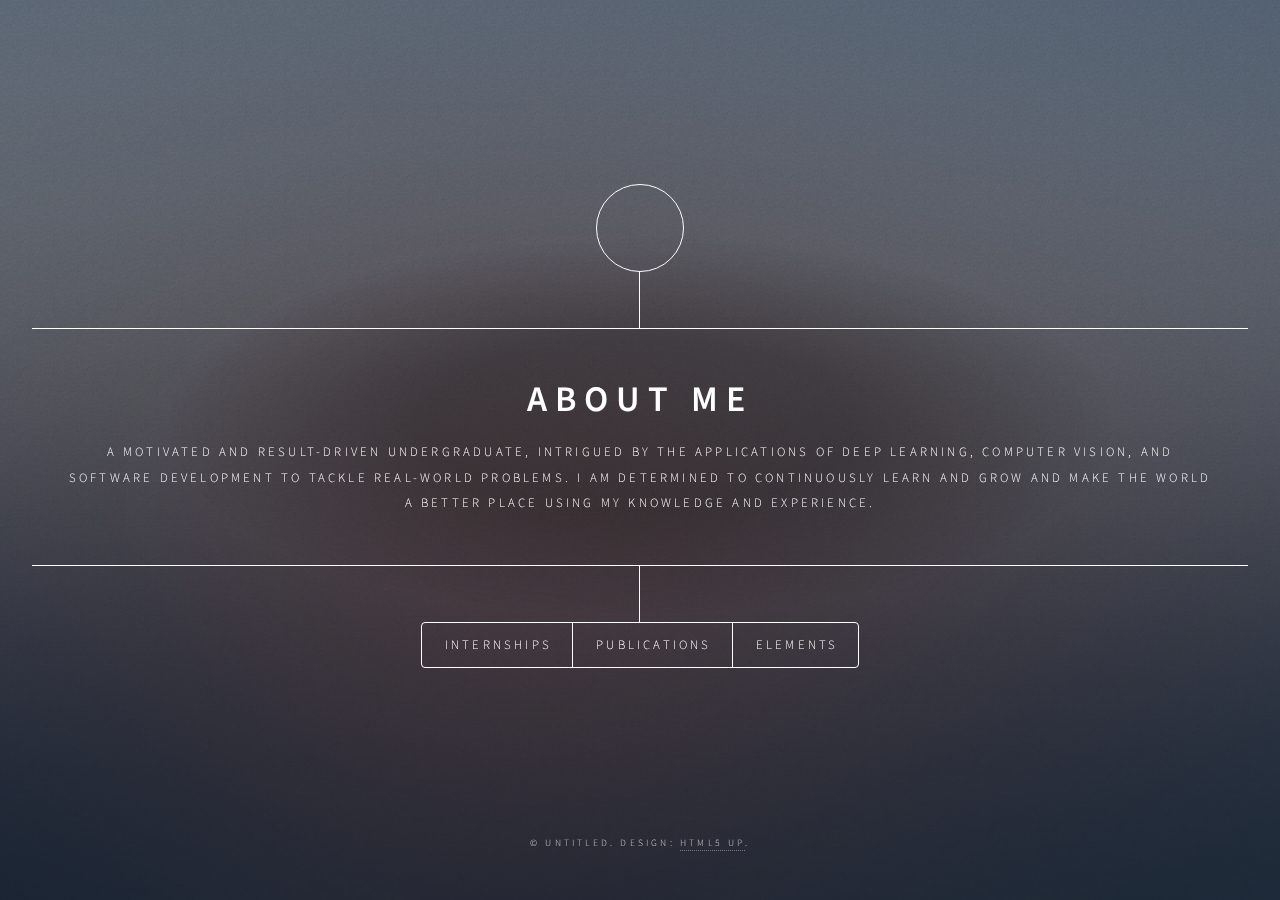
<file: dimension/index.html>
<!DOCTYPE HTML>
<html>
	<head>
		<title>Manit Baser</title>
		<meta charset="utf-8" />
		<meta name="viewport" content="width=device-width, initial-scale=1, user-scalable=no" />
		<link rel="stylesheet" href="assets/css/main.css" />
		<noscript><link rel="stylesheet" href="assets/css/noscript.css" /></noscript>
	</head>
	<body class="is-preload">

		<!-- Wrapper -->
			<div id="wrapper">

				<!-- Header -->
					<header id="header">
						<div class="logo">
							<span class="icon fa-user-astronaut"></span>
						</div>
						<div class="content">
							<div class="inner">
								<h1>About Me</h1>
								<p>A motivated and result-driven undergraduate, intrigued by the applications of deep learning, computer vision, and software development to tackle real-world problems.
									I am determined to continuously learn and grow and make the world a better place using my knowledge and experience.</p>
							</div>
						</div>
						<nav>
							<ul>
								<li><a href="#internships">Internships</a></li>
								<li><a href="#publications">Publications</a></li>
								<!-- <li><a href="#about">About</a></li>
								<li><a href="#contact">Contact</a></li> -->
								<li><a href="#elements">Elements</a></li>
							</ul>
						</nav>
					</header>

				<!-- Main -->
					<div id="main">

							<article id="internships">
								<center><i class="icon fa-4x fa-code-branch"></i>
									<h1 class="major">Internships</h1>
								</center>
								<center><span class="image main"><img src="images/draup.jpg" alt="" /></span>
									<h3 style="color: #02fce7">Software Development Intern<br><a style="color: #00ffb3" href="https://draup.com">Draup</a></h3>
									<h4>Bangalore, July 2020 - Current</h4>
								
									Developed various features for the Talent platform in QA using<br>Django, REST APIs, PostgreSQL and Git.<br>
									Modified the existing APIs in QA platform and reduced the DB hit<br>frequency to optimise data retrieval.<br>
									Optimised the imports and eliminated the circular<br>dependencies in the pipeline.
								</center>
								<hr />
								<center><span class="image main"><img src="images/ceeri.jpg" alt="" /></span>
									<h3 style="color: #02fce7">Deep Learning Research Intern<br><a style="color: #00ffb3" href="https://www.ceeri.res.in">Central Electronics Engineering Research Institute</a></h3>
									<h4>Pilani, January 2020 - May 2020</h4>
									Project based on Automatic Threat Detection in Baggage Security Imagery using Deep Learning Models.<br>
									Paper accepted in IEEE ICIIS 2020.<br>
									Faster RCNN, YOLOv3, SSD and RetinaNet models on single and multi-channelled datasets.<br>
									The best result was obtained on Faster-RCNN (ResNet50) with mAP 0.966 for GDXray and 0.845 for SIXray.
								</center>
							<hr />
								<center><span class="image main"><img src="images/sun mobility.png" alt="" /></span>
									<h3 style="color: #02fce7">Software Development Intern<br><a style="color: #00ffb3" href="https://www.sunmobility.co.in">Sun Mobility</a></h3>
										<h4>Bangalore, May 2019 - July 2019</h4>
									Backend development of Flask-based SmartLine applications<br>and hosting them on Apache server.<br>
									Development of a QR based login system for SmartLine applications<br>for faster access.<br>
									Development of an algorithm on anomaly detection in the live data<br>transmitted by the smart batteries.<br>
								</center>
							</article>


							<article id="publications">
								<center><i class="icon fa-4x fa-journal-whills"></i>
									<h1 class="major">Publications</h1>
								</center>
								<center><span class="image main"><img src="images/draup.jpg" alt="" /></span>
									<h3>Software Development Intern<br>Draup</h3>
									<h4>Bangalore, July 2020 - Current</h4>
								
									Developed various features for the Talent platform in QA using<br>Django, REST APIs, PostgreSQL and Git.<br>
									Modified the existing APIs in QA platform and reduced the DB hit<br>frequency to optimise data retrieval.<br>
									Optimised the imports and eliminated the circular<br>dependencies in the pipeline.
								</center>
								<hr />
								<center><span class="image main"><img src="images/ceeri.jpg" alt="" /></span>
									<h3>Deep Learning Research Intern<br>Central Electronics Engineering Research Institute</h3>
									<h4>Pilani, January 2020 - May 2020</h4>
									Project based on Automatic Threat Detection in Baggage Security Imagery using Deep Learning Models.<br>
									Paper accepted in IEEE ICIIS 2020.<br>
									Faster RCNN, YOLOv3, SSD and RetinaNet models on single and multi-channelled datasets.<br>
									The best result was obtained on Faster-RCNN (ResNet50) with mAP 0.966 for GDXray and 0.845 for SIXray.
								</center>
							<hr />
								<center><span class="image main"><img src="images/sun mobility.png" alt="" /></span>
										<h3>Software Development Intern<br>Sun Mobility</h3>
										<h4>Bangalore, May 2019 - July 2019</h4>
									Backend development of Flask-based SmartLine applications<br>and hosting them on Apache server.<br>
									Development of a QR based login system for SmartLine applications<br>for faster access.<br>
									Development of an algorithm on anomaly detection in the live data<br>transmitted by the smart batteries.<br>
								</center>
							</article>


						<!-- Elements -->
							<article id="elements">
								<h2 class="major">Elements</h2>

								<section>
									<h3 class="major">Text</h3>
									<p>This is <b>bold</b> and this is <strong>strong</strong>. This is <i>italic</i> and this is <em>emphasized</em>.
									This is <sup>superscript</sup> text and this is <sub>subscript</sub> text.
									This is <u>underlined</u> and this is code: <code>for (;;) { ... }</code>. Finally, <a href="#">this is a link</a>.</p>
									<hr />
									<h2>Heading Level 2</h2>
									<h3>Heading Level 3</h3>
									<h4>Heading Level 4</h4>
									<h5>Heading Level 5</h5>
									<h6>Heading Level 6</h6>
									<hr />
									<h4>Blockquote</h4>
									<blockquote>Fringilla nisl. Donec accumsan interdum nisi, quis tincidunt felis sagittis eget tempus euismod. Vestibulum ante ipsum primis in faucibus vestibulum. Blandit adipiscing eu felis iaculis volutpat ac adipiscing accumsan faucibus. Vestibulum ante ipsum primis in faucibus lorem ipsum dolor sit amet nullam adipiscing eu felis.</blockquote>
									<h4>Preformatted</h4>
									<pre><code>i = 0;

while (!deck.isInOrder()) {
    print 'Iteration ' + i;
    deck.shuffle();
    i++;
}

print 'It took ' + i + ' iterations to sort the deck.';</code></pre>
								</section>

								<section>
									<h3 class="major">Lists</h3>

									<h4>Unordered</h4>
									<ul>
										<li>Dolor pulvinar etiam.</li>
										<li>Sagittis adipiscing.</li>
										<li>Felis enim feugiat.</li>
									</ul>

									<h4>Alternate</h4>
									<ul class="alt">
										<li>Dolor pulvinar etiam.</li>
										<li>Sagittis adipiscing.</li>
										<li>Felis enim feugiat.</li>
									</ul>

									<h4>Ordered</h4>
									<ol>
										<li>Dolor pulvinar etiam.</li>
										<li>Etiam vel felis viverra.</li>
										<li>Felis enim feugiat.</li>
										<li>Dolor pulvinar etiam.</li>
										<li>Etiam vel felis lorem.</li>
										<li>Felis enim et feugiat.</li>
									</ol>
									<h4>Icons</h4>
									<ul class="icons">
										<li><a href="#" class="icon brands fa-twitter"><span class="label">Twitter</span></a></li>
										<li><a href="#" class="icon brands fa-facebook-f"><span class="label">Facebook</span></a></li>
										<li><a href="#" class="icon brands fa-instagram"><span class="label">Instagram</span></a></li>
										<li><a href="#" class="icon brands fa-github"><span class="label">Github</span></a></li>
									</ul>

									<h4>Actions</h4>
									<ul class="actions">
										<li><a href="#" class="button primary">Default</a></li>
										<li><a href="#" class="button">Default</a></li>
									</ul>
									<ul class="actions stacked">
										<li><a href="#" class="button primary">Default</a></li>
										<li><a href="#" class="button">Default</a></li>
									</ul>
								</section>

								<section>
									<h3 class="major">Table</h3>
									<h4>Default</h4>
									<div class="table-wrapper">
										<table>
											<thead>
												<tr>
													<th>Name</th>
													<th>Description</th>
													<th>Price</th>
												</tr>
											</thead>
											<tbody>
												<tr>
													<td>Item One</td>
													<td>Ante turpis integer aliquet porttitor.</td>
													<td>29.99</td>
												</tr>
												<tr>
													<td>Item Two</td>
													<td>Vis ac commodo adipiscing arcu aliquet.</td>
													<td>19.99</td>
												</tr>
												<tr>
													<td>Item Three</td>
													<td> Morbi faucibus arcu accumsan lorem.</td>
													<td>29.99</td>
												</tr>
												<tr>
													<td>Item Four</td>
													<td>Vitae integer tempus condimentum.</td>
													<td>19.99</td>
												</tr>
												<tr>
													<td>Item Five</td>
													<td>Ante turpis integer aliquet porttitor.</td>
													<td>29.99</td>
												</tr>
											</tbody>
											<tfoot>
												<tr>
													<td colspan="2"></td>
													<td>100.00</td>
												</tr>
											</tfoot>
										</table>
									</div>

									<h4>Alternate</h4>
									<div class="table-wrapper">
										<table class="alt">
											<thead>
												<tr>
													<th>Name</th>
													<th>Description</th>
													<th>Price</th>
												</tr>
											</thead>
											<tbody>
												<tr>
													<td>Item One</td>
													<td>Ante turpis integer aliquet porttitor.</td>
													<td>29.99</td>
												</tr>
												<tr>
													<td>Item Two</td>
													<td>Vis ac commodo adipiscing arcu aliquet.</td>
													<td>19.99</td>
												</tr>
												<tr>
													<td>Item Three</td>
													<td> Morbi faucibus arcu accumsan lorem.</td>
													<td>29.99</td>
												</tr>
												<tr>
													<td>Item Four</td>
													<td>Vitae integer tempus condimentum.</td>
													<td>19.99</td>
												</tr>
												<tr>
													<td>Item Five</td>
													<td>Ante turpis integer aliquet porttitor.</td>
													<td>29.99</td>
												</tr>
											</tbody>
											<tfoot>
												<tr>
													<td colspan="2"></td>
													<td>100.00</td>
												</tr>
											</tfoot>
										</table>
									</div>
								</section>

								<section>
									<h3 class="major">Buttons</h3>
									<ul class="actions">
										<li><a href="#" class="button primary">Primary</a></li>
										<li><a href="#" class="button">Default</a></li>
									</ul>
									<ul class="actions">
										<li><a href="#" class="button">Default</a></li>
										<li><a href="#" class="button small">Small</a></li>
									</ul>
									<ul class="actions">
										<li><a href="#" class="button primary icon solid fa-download">Icon</a></li>
										<li><a href="#" class="button icon solid fa-download">Icon</a></li>
									</ul>
									<ul class="actions">
										<li><span class="button primary disabled">Disabled</span></li>
										<li><span class="button disabled">Disabled</span></li>
									</ul>
								</section>

								<section>
									<h3 class="major">Form</h3>
									<form method="post" action="#">
										<div class="fields">
											<div class="field half">
												<label for="demo-name">Name</label>
												<input type="text" name="demo-name" id="demo-name" value="" placeholder="Jane Doe" />
											</div>
											<div class="field half">
												<label for="demo-email">Email</label>
												<input type="email" name="demo-email" id="demo-email" value="" placeholder="jane@untitled.tld" />
											</div>
											<div class="field">
												<label for="demo-category">Category</label>
												<select name="demo-category" id="demo-category">
													<option value="">-</option>
													<option value="1">Manufacturing</option>
													<option value="1">Shipping</option>
													<option value="1">Administration</option>
													<option value="1">Human Resources</option>
												</select>
											</div>
											<div class="field half">
												<input type="radio" id="demo-priority-low" name="demo-priority" checked>
												<label for="demo-priority-low">Low</label>
											</div>
											<div class="field half">
												<input type="radio" id="demo-priority-high" name="demo-priority">
												<label for="demo-priority-high">High</label>
											</div>
											<div class="field half">
												<input type="checkbox" id="demo-copy" name="demo-copy">
												<label for="demo-copy">Email me a copy</label>
											</div>
											<div class="field half">
												<input type="checkbox" id="demo-human" name="demo-human" checked>
												<label for="demo-human">Not a robot</label>
											</div>
											<div class="field">
												<label for="demo-message">Message</label>
												<textarea name="demo-message" id="demo-message" placeholder="Enter your message" rows="6"></textarea>
											</div>
										</div>
										<ul class="actions">
											<li><input type="submit" value="Send Message" class="primary" /></li>
											<li><input type="reset" value="Reset" /></li>
										</ul>
									</form>
								</section>

							</article>

					</div>

				<!-- Footer -->
					<footer id="footer">
						<p class="copyright">&copy; Untitled. Design: <a href="https://html5up.net">HTML5 UP</a>.</p>
					</footer>

			</div>

		<!-- BG -->
			<div id="bg"></div>

		<!-- Scripts -->
			<script src="assets/js/jquery.min.js"></script>
			<script src="assets/js/browser.min.js"></script>
			<script src="assets/js/breakpoints.min.js"></script>
			<script src="assets/js/util.js"></script>
			<script src="assets/js/main.js"></script>

	</body>
</html>
</file>
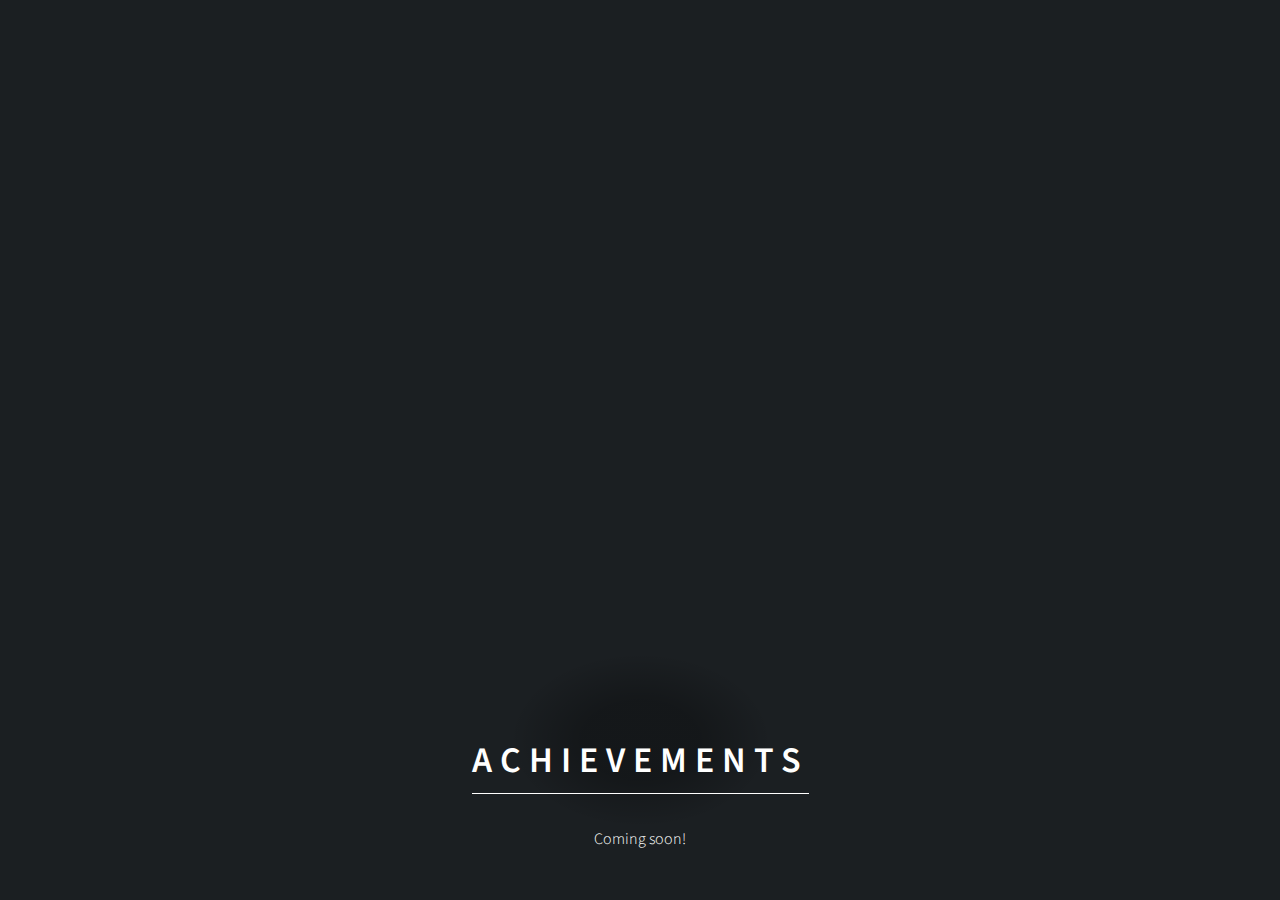
<file: dimension/achievements.html>
<!DOCTYPE HTML>
<html>
	<head>
		<title>Manit Baser</title>
		<meta charset="utf-8" />
		<meta name="viewport" content="width=device-width, initial-scale=1, user-scalable=no" />
		<link rel="stylesheet" href="assets/css/main.css" />
		<noscript><link rel="stylesheet" href="assets/css/noscript.css" /></noscript>
	</head>
	<body class="is-preload">

		<!-- Wrapper -->
			<div id="wrapper">

				<!-- Header -->
					<header id="header">
							<div class="inner">
								<article id="Achievements">
									<center><i class="icon fa-4x fa-trophy"></i>
										<h1 class="major">Achievements</h1>
										Coming soon!
									</center>

								</article>
								
							</div>
						
					</header>
				</div>
				
					


		<!-- Scripts -->
			<script src="assets/js/jquery.min.js"></script>
			<script src="assets/js/browser.min.js"></script>
			<script src="assets/js/breakpoints.min.js"></script>
			<script src="assets/js/util.js"></script>
			<script src="assets/js/main.js"></script>

	</body>
</html>
</file>
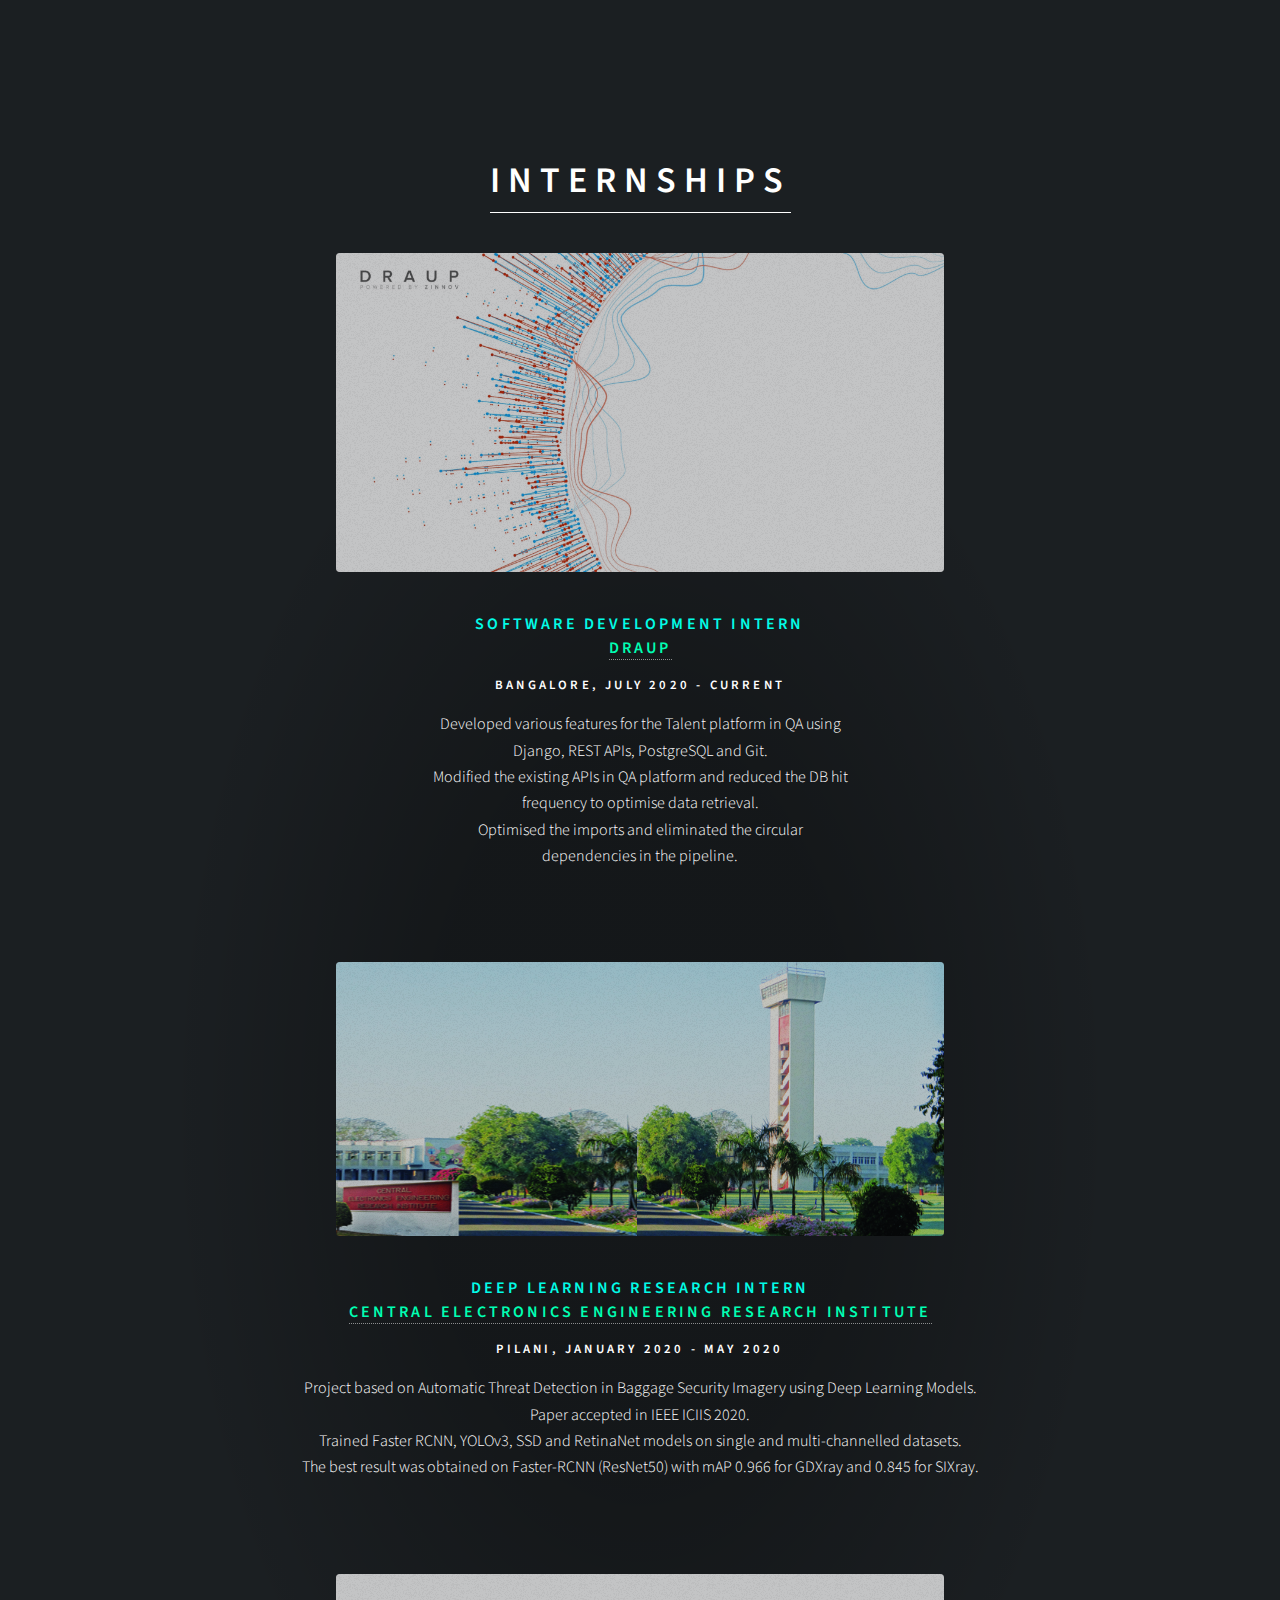
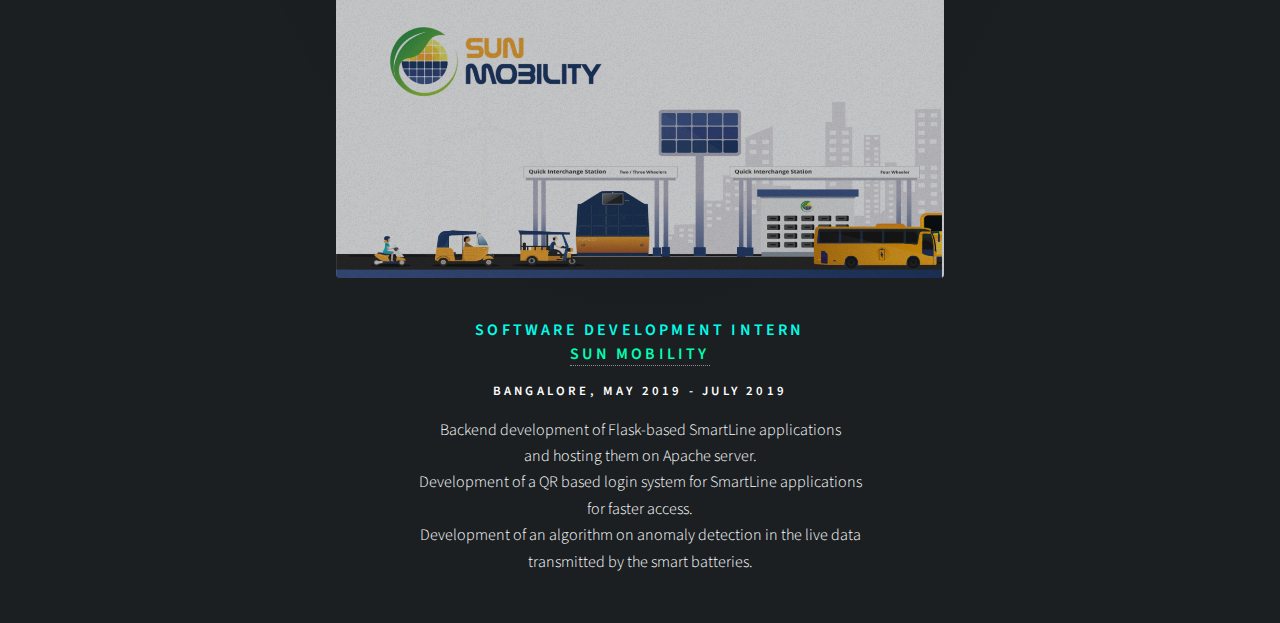
<file: dimension/internships.html>
<!DOCTYPE HTML>
<html>
	<head>
		<title>Manit Baser</title>
		<meta charset="utf-8" />
		<meta name="viewport" content="width=device-width, initial-scale=1, user-scalable=no" />
		<link rel="stylesheet" href="assets/css/main.css" />
		<noscript><link rel="stylesheet" href="assets/css/noscript.css" /></noscript>
	</head>
	<body class="is-preload">

		<!-- Wrapper -->
			<div id="wrapper">

				<!-- Header -->
					<header id="header">
							<div class="inner">
								<article id="internships">
									<center><i class="icon fa-4x fa-laptop-code"></i>
										<h1 class="major">Internships</h1>
									</center>
									<center><span class="image main"><img src="images/draup.jpg" alt="" /></span>
										<h3 style="color: #02fce7">Software Development Intern<br><a style="color: #00ffb3" href="https://draup.com">Draup</a></h3>
										<h4>Bangalore, July 2020 - Current</h4>
									
										Developed various features for the Talent platform in QA using<br>Django, REST APIs, PostgreSQL and Git.<br>
										Modified the existing APIs in QA platform and reduced the DB hit<br>frequency to optimise data retrieval.<br>
										Optimised the imports and eliminated the circular<br>dependencies in the pipeline.
									</center>
									<br><br>
									<center><span class="image main"><img src="images/ceeri.jpg" alt="" /></span>
										<h3 style="color: #02fce7">Deep Learning Research Intern<br><a style="color: #00ffb3" href="https://www.ceeri.res.in">Central Electronics Engineering Research Institute</a></h3>
										<h4>Pilani, January 2020 - May 2020</h4>
										Project based on Automatic Threat Detection in Baggage Security Imagery using Deep Learning Models.<br>
										Paper accepted in IEEE ICIIS 2020.<br>
										Trained Faster RCNN, YOLOv3, SSD and RetinaNet models on single and multi-channelled datasets.<br>
										The best result was obtained on Faster-RCNN (ResNet50) with mAP 0.966 for GDXray and 0.845 for SIXray.
									</center>
									<br><br>

									<center><span class="image main"><img src="images/sun mobility.png" alt="" /></span>
										<h3 style="color: #02fce7">Software Development Intern<br><a style="color: #00ffb3" href="https://www.sunmobility.co.in">Sun Mobility</a></h3>
											<h4>Bangalore, May 2019 - July 2019</h4>
										Backend development of Flask-based SmartLine applications<br>and hosting them on Apache server.<br>
										Development of a QR based login system for SmartLine applications<br>for faster access.<br>
										Development of an algorithm on anomaly detection in the live data<br>transmitted by the smart batteries.<br>
									</center>
								</article>
								
							</div>
						
					</header>
				</div>
				
					


		<!-- Scripts -->
			<script src="assets/js/jquery.min.js"></script>
			<script src="assets/js/browser.min.js"></script>
			<script src="assets/js/breakpoints.min.js"></script>
			<script src="assets/js/util.js"></script>
			<script src="assets/js/main.js"></script>

	</body>
</html>
</file>
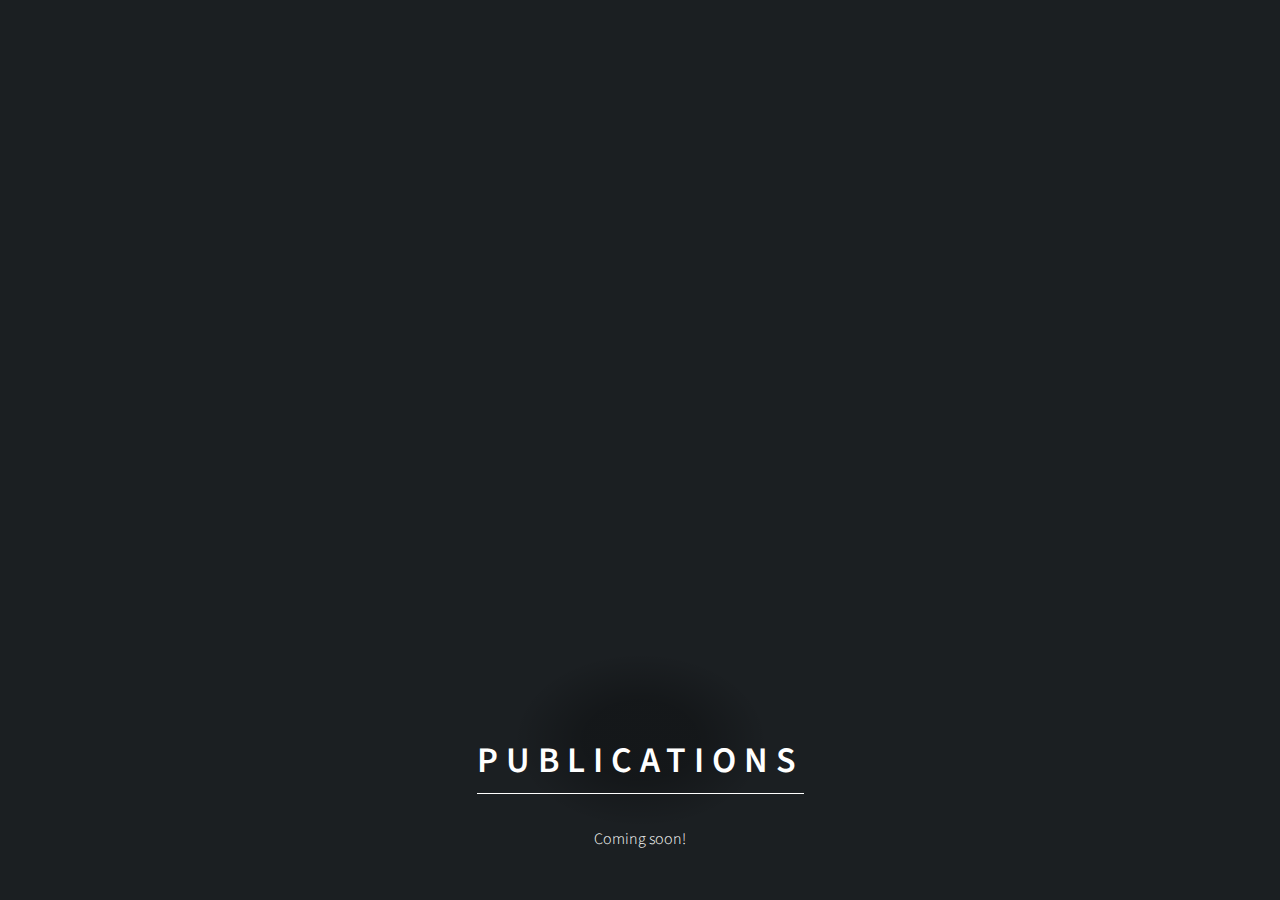
<file: dimension/research.html>
<!DOCTYPE HTML>
<html>
	<head>
		<title>Manit Baser</title>
		<meta charset="utf-8" />
		<meta name="viewport" content="width=device-width, initial-scale=1, user-scalable=no" />
		<link rel="stylesheet" href="assets/css/main.css" />
		<noscript><link rel="stylesheet" href="assets/css/noscript.css" /></noscript>
	</head>
	<body class="is-preload">

		<!-- Wrapper -->
			<div id="wrapper">

				<!-- Header -->
					<header id="header">
							<div class="inner">
								<article id="internships">
									<center><i class="icon fa-4x fa-atom"></i>
										<h1 class="major">Publications</h1>
										Coming soon!
									</center>

								</article>
								
							</div>
						
					</header>
				</div>
				
					


		<!-- Scripts -->
			<script src="assets/js/jquery.min.js"></script>
			<script src="assets/js/browser.min.js"></script>
			<script src="assets/js/breakpoints.min.js"></script>
			<script src="assets/js/util.js"></script>
			<script src="assets/js/main.js"></script>

	</body>
</html>
</file>
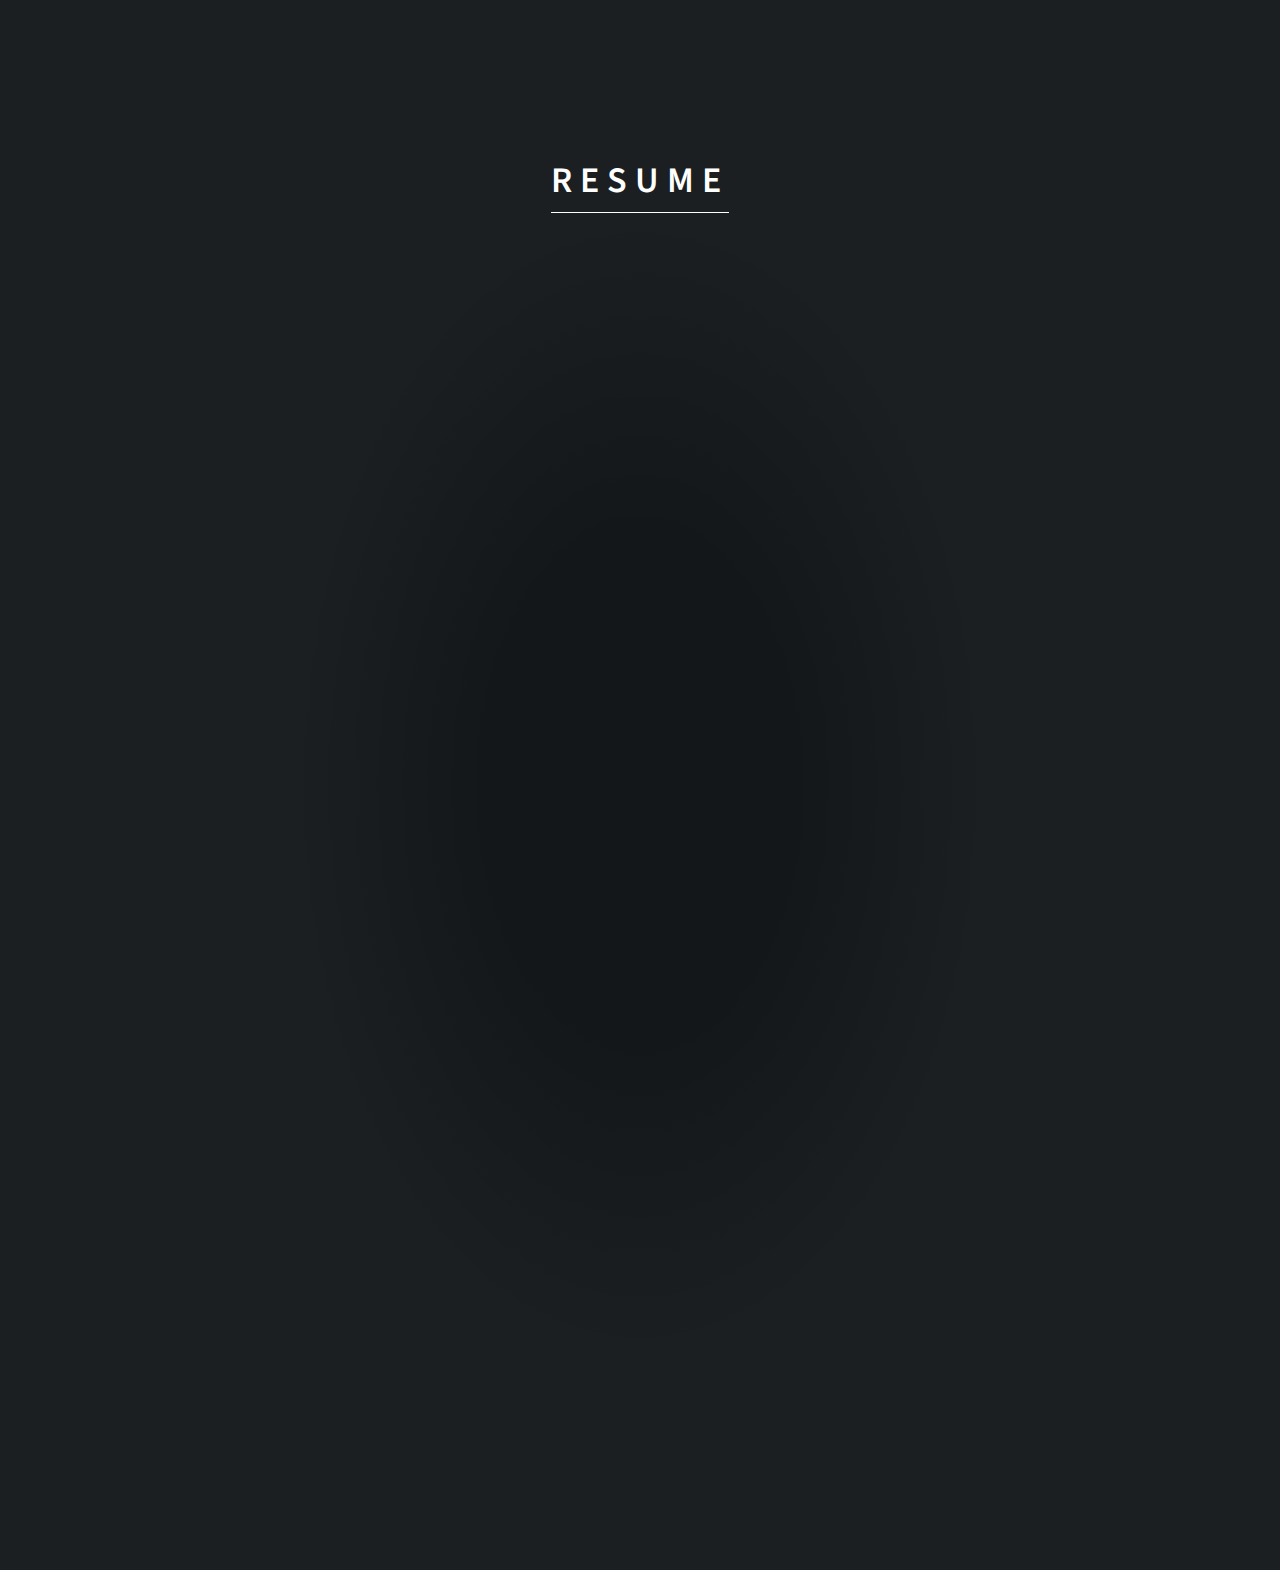
<file: dimension/resume.html>
<!DOCTYPE HTML>
<html>
	<head>
		<title>Manit Baser</title>
		<meta charset="utf-8" />
		<meta name="viewport" content="width=device-width, initial-scale=1, user-scalable=no" />
		<link rel="stylesheet" href="assets/css/main.css" />
		<noscript><link rel="stylesheet" href="assets/css/noscript.css" /></noscript>
	</head>
	<body class="is-preload">

		<!-- Wrapper -->
			<div id="wrapper">

				<!-- Header -->
					<header id="header">
							<div class="inner">
								<article id="resume_manit_baser">
									<center><i class="icon fa-4x fa-user-astronaut"></i>
										<h1 class="major">Resume</h1>
										<iframe src="resume_manit_baser.pdf" height="1268" width="898"></iframe></span>
									</center>
								</article>
								
							</div>
						
					</header>
				</div>
		<!-- Scripts -->
			<script src="assets/js/jquery.min.js"></script>
			<script src="assets/js/browser.min.js"></script>
			<script src="assets/js/breakpoints.min.js"></script>
			<script src="assets/js/util.js"></script>
			<script src="assets/js/main.js"></script>

	</body>
</html>
</file>
<file: dimension/assets/css/noscript.css>
/*
	Dimension by HTML5 UP
	html5up.net | @ajlkn
	Free for personal and commercial use under the CCA 3.0 license (html5up.net/license)
*/

/* BG */

	body.is-preload #bg:before {
		background-color: transparent;
	}

/* Header */

	body.is-preload #header {
		-moz-filter: none;
		-webkit-filter: none;
		-ms-filter: none;
		filter: none;
	}

		body.is-preload #header > * {
			opacity: 1;
		}

		body.is-preload #header .content .inner {
			max-height: none;
			padding: 3rem 2rem;
			opacity: 1;
		}

/* Main */

	#main article {
		opacity: 1;
		margin: 4rem 0 0 0;
	}
</file>
<file: dimension/assets/css/main.css>
@import url(fontawesome-all.min.css);
@import url("https://fonts.googleapis.com/css?family=Source+Sans+Pro:300italic,600italic,300,600");

/*
	Dimension by HTML5 UP
	html5up.net | @ajlkn
	Free for personal and commercial use under the CCA 3.0 license (html5up.net/license)
*/

html, body, div, span, applet, object,
iframe, h1, h2, h3, h4, h5, h6, p, blockquote,
pre, a, abbr, acronym, address, big, cite,
code, del, dfn, em, img, ins, kbd, q, s, samp,
small, strike, strong, sub, sup, tt, var, b,
u, i, center, dl, dt, dd, ol, ul, li, fieldset,
form, label, legend, table, caption, tbody,
tfoot, thead, tr, th, td, article, aside,
canvas, details, embed, figure, figcaption,
footer, header, hgroup, menu, nav, output, ruby,
section, summary, time, mark, audio, video {
	margin: 0;
	padding: 0;
	border: 0;
	font-size: 100%;
	font: inherit;
	vertical-align: baseline;}

article, aside, details, figcaption, figure,
footer, header, hgroup, menu, nav, section {
	display: block;}

body {
	line-height: 1;
}

ol, ul {
	list-style: none;
}

blockquote, q {
	quotes: none;
}

	blockquote:before, blockquote:after, q:before, q:after {
		content: '';
		content: none;
	}

table {
	border-collapse: collapse;
	border-spacing: 0;
}

body {
	-webkit-text-size-adjust: none;
}

mark {
	background-color: transparent;
	color: inherit;
}

input::-moz-focus-inner {
	border: 0;
	padding: 0;
}

input, select, textarea {
	-moz-appearance: none;
	-webkit-appearance: none;
	-ms-appearance: none;
	appearance: none;
}

/* Basic */

	@-ms-viewport {
		width: device-width;
	}

	@media screen and (max-width: 480px) {

		html, body {
			min-width: 320px;
		}

	}

	html {
		box-sizing: border-box;
	}

	*, *:before, *:after {
		box-sizing: inherit;
	}

	body {
		background: #1b1f22;
	}

		body.is-preload *, body.is-preload *:before, body.is-preload *:after {
			-moz-animation: none !important;
			-webkit-animation: none !important;
			-ms-animation: none !important;
			animation: none !important;
			-moz-transition: none !important;
			-webkit-transition: none !important;
			-ms-transition: none !important;
			transition: none !important;
		}

/* Type */

	html {
		font-size: 16pt;
	}

		@media screen and (max-width: 1680px) {

			html {
				font-size: 12pt;
			}

		}

		@media screen and (max-width: 736px) {

			html {
				font-size: 11pt;
			}

		}

		@media screen and (max-width: 360px) {

			html {
				font-size: 10pt;
			}

		}

	body, input, select, textarea {
		color: #ffffff;
		font-family: "Source Sans Pro", sans-serif;
		font-weight: 300;
		font-size: 1rem;
		line-height: 1.65;
	}

	a {
		-moz-transition: color 0.2s ease-in-out, background-color 0.2s ease-in-out, border-bottom-color 0.2s ease-in-out;
		-webkit-transition: color 0.2s ease-in-out, background-color 0.2s ease-in-out, border-bottom-color 0.2s ease-in-out;
		-ms-transition: color 0.2s ease-in-out, background-color 0.2s ease-in-out, border-bottom-color 0.2s ease-in-out;
		transition: color 0.2s ease-in-out, background-color 0.2s ease-in-out, border-bottom-color 0.2s ease-in-out;
		border-bottom: dotted 1px rgba(255, 255, 255, 0.5);
		text-decoration: none;
		color: inherit;
	}

		a:hover {
			border-bottom-color: transparent;
		}

	strong, b {
		color: #ffffff;
		font-weight: 600;
	}

	em, i {
		font-style: italic;
	}

	p {
		margin: 0 0 2rem 0;
	}

	h1, h2, h3, h4, h5, h6 {
		color: #ffffff;
		font-weight: 600;
		line-height: 1.5;
		margin: 0 0 1rem 0;
		text-transform: uppercase;
		letter-spacing: 0.2rem;
	}

		h1 a, h2 a, h3 a, h4 a, h5 a, h6 a {
			color: inherit;
			text-decoration: none;
		}

		h1.major, h2.major, h3.major, h4.major, h5.major, h6.major {
			border-bottom: solid 1px #ffffff;
			width: -moz-max-content;
			width: -webkit-max-content;
			width: -ms-max-content;
			width: max-content;
			padding-bottom: 0.5rem;
			margin: 0 0 2rem 0;
		}

	h1 {
		font-size: 2.25rem;
		line-height: 1.3;
		letter-spacing: 0.5rem;
	}

	h2 {
		font-size: 1.5rem;
		line-height: 1.4;
		letter-spacing: 0.5rem;
	}

	h3 {
		font-size: 1rem;
	}

	h4 {
		font-size: 0.8rem;
	}

	h5 {
		font-size: 0.7rem;
	}

	h6 {
		font-size: 0.6rem;
	}

	@media screen and (max-width: 736px) {

		h1 {
			font-size: 1.75rem;
			line-height: 1.4;
		}

		h2 {
			font-size: 1.25em;
			line-height: 1.5;
		}

	}

	sub {
		font-size: 0.8rem;
		position: relative;
		top: 0.5rem;
	}

	sup {
		font-size: 0.8rem;
		position: relative;
		top: -0.5rem;
	}

	blockquote {
		border-left: solid 4px #ffffff;
		font-style: italic;
		margin: 0 0 2rem 0;
		padding: 0.5rem 0 0.5rem 2rem;
	}

	code {
		background: rgba(255, 255, 255, 0.075);
		border-radius: 4px;
		font-family: "Courier New", monospace;
		font-size: 0.9rem;
		margin: 0 0.25rem;
		padding: 0.25rem 0.65rem;
	}

	pre {
		-webkit-overflow-scrolling: touch;
		font-family: "Courier New", monospace;
		font-size: 0.9rem;
		margin: 0 0 2rem 0;
	}

		pre code {
			display: block;
			line-height: 1.75;
			padding: 1rem 1.5rem;
			overflow-x: auto;
		}

	hr {
		border: 0;
		border-bottom: solid 1px #ffffff;
		margin: 2.75rem 0;
	}

	.align-left {
		text-align: left;
	}

	.align-center {
		text-align: center;
	}

	.align-right {
		text-align: right;
	}

/* Form */

	form {
		margin: 0 0 2rem 0;
	}

		form > :last-child {
			margin-bottom: 0;
		}

		form > .fields {
			display: -moz-flex;
			display: -webkit-flex;
			display: -ms-flex;
			display: flex;
			-moz-flex-wrap: wrap;
			-webkit-flex-wrap: wrap;
			-ms-flex-wrap: wrap;
			flex-wrap: wrap;
			width: calc(100% + 3rem);
			margin: -1.5rem 0 2rem -1.5rem;
		}

			form > .fields > .field {
				-moz-flex-grow: 0;
				-webkit-flex-grow: 0;
				-ms-flex-grow: 0;
				flex-grow: 0;
				-moz-flex-shrink: 0;
				-webkit-flex-shrink: 0;
				-ms-flex-shrink: 0;
				flex-shrink: 0;
				padding: 1.5rem 0 0 1.5rem;
				width: calc(100% - 1.5rem);
			}

				form > .fields > .field.half {
					width: calc(50% - 0.75rem);
				}

				form > .fields > .field.third {
					width: calc(100%/3 - 0.5rem);
				}

				form > .fields > .field.quarter {
					width: calc(25% - 0.375rem);
				}

		@media screen and (max-width: 480px) {

			form > .fields {
				width: calc(100% + 3rem);
				margin: -1.5rem 0 2rem -1.5rem;
			}

				form > .fields > .field {
					padding: 1.5rem 0 0 1.5rem;
					width: calc(100% - 1.5rem);
				}

					form > .fields > .field.half {
						width: calc(100% - 1.5rem);
					}

					form > .fields > .field.third {
						width: calc(100% - 1.5rem);
					}

					form > .fields > .field.quarter {
						width: calc(100% - 1.5rem);
					}

		}

	label {
		color: #ffffff;
		display: block;
		font-size: 0.8rem;
		font-weight: 300;
		letter-spacing: 0.2rem;
		line-height: 1.5;
		margin: 0 0 1rem 0;
		text-transform: uppercase;
	}

	input[type="text"],
	input[type="password"],
	input[type="email"],
	input[type="tel"],
	select,
	textarea {
		-moz-appearance: none;
		-webkit-appearance: none;
		-ms-appearance: none;
		appearance: none;
		-moz-transition: border-color 0.2s ease-in-out, box-shadow 0.2s ease-in-out, background-color 0.2s ease-in-out;
		-webkit-transition: border-color 0.2s ease-in-out, box-shadow 0.2s ease-in-out, background-color 0.2s ease-in-out;
		-ms-transition: border-color 0.2s ease-in-out, box-shadow 0.2s ease-in-out, background-color 0.2s ease-in-out;
		transition: border-color 0.2s ease-in-out, box-shadow 0.2s ease-in-out, background-color 0.2s ease-in-out;
		background-color: transparent;
		border-radius: 4px;
		border: solid 1px #ffffff;
		color: inherit;
		display: block;
		outline: 0;
		padding: 0 1rem;
		text-decoration: none;
		width: 100%;
	}

		input[type="text"]:invalid,
		input[type="password"]:invalid,
		input[type="email"]:invalid,
		input[type="tel"]:invalid,
		select:invalid,
		textarea:invalid {
			box-shadow: none;
		}

		input[type="text"]:focus,
		input[type="password"]:focus,
		input[type="email"]:focus,
		input[type="tel"]:focus,
		select:focus,
		textarea:focus {
			background: rgba(255, 255, 255, 0.075);
			border-color: #ffffff;
			box-shadow: 0 0 0 1px #ffffff;
		}

	select {
		background-image: url("data:image/svg+xml;charset=utf8,%3Csvg xmlns='http://www.w3.org/2000/svg' width='40' height='40' preserveAspectRatio='none' viewBox='0 0 40 40'%3E%3Cpath d='M9.4,12.3l10.4,10.4l10.4-10.4c0.2-0.2,0.5-0.4,0.9-0.4c0.3,0,0.6,0.1,0.9,0.4l3.3,3.3c0.2,0.2,0.4,0.5,0.4,0.9 c0,0.4-0.1,0.6-0.4,0.9L20.7,31.9c-0.2,0.2-0.5,0.4-0.9,0.4c-0.3,0-0.6-0.1-0.9-0.4L4.3,17.3c-0.2-0.2-0.4-0.5-0.4-0.9 c0-0.4,0.1-0.6,0.4-0.9l3.3-3.3c0.2-0.2,0.5-0.4,0.9-0.4S9.1,12.1,9.4,12.3z' fill='%23ffffff' /%3E%3C/svg%3E");
		background-size: 1.25rem;
		background-repeat: no-repeat;
		background-position: calc(100% - 1rem) center;
		height: 2.75rem;
		padding-right: 2.75rem;
		text-overflow: ellipsis;
	}

		select option {
			color: #ffffff;
			background: #1b1f22;
		}

		select:focus::-ms-value {
			background-color: transparent;
		}

		select::-ms-expand {
			display: none;
		}

	input[type="text"],
	input[type="password"],
	input[type="email"],
	select {
		height: 2.75rem;
	}

	textarea {
		padding: 0.75rem 1rem;
	}

	input[type="checkbox"],
	input[type="radio"] {
		-moz-appearance: none;
		-webkit-appearance: none;
		-ms-appearance: none;
		appearance: none;
		display: block;
		float: left;
		margin-right: -2rem;
		opacity: 0;
		width: 1rem;
		z-index: -1;
	}

		input[type="checkbox"] + label,
		input[type="radio"] + label {
			text-decoration: none;
			-moz-user-select: none;
			-webkit-user-select: none;
			-ms-user-select: none;
			user-select: none;
			color: #ffffff;
			cursor: pointer;
			display: inline-block;
			font-size: 0.8rem;
			font-weight: 300;
			margin: 0 0 0.5rem 0;
			padding-left: 2.65rem;
			padding-right: 0.75rem;
			position: relative;
		}

			input[type="checkbox"] + label:before,
			input[type="radio"] + label:before {
				-moz-osx-font-smoothing: grayscale;
				-webkit-font-smoothing: antialiased;
				display: inline-block;
				font-style: normal;
				font-variant: normal;
				text-rendering: auto;
				line-height: 1;
				text-transform: none !important;
				font-family: 'Font Awesome 5 Free';
				font-weight: 900;
			}

			input[type="checkbox"] + label:before,
			input[type="radio"] + label:before {
				-moz-transition: border-color 0.2s ease-in-out, box-shadow 0.2s ease-in-out, background-color 0.2s ease-in-out;
				-webkit-transition: border-color 0.2s ease-in-out, box-shadow 0.2s ease-in-out, background-color 0.2s ease-in-out;
				-ms-transition: border-color 0.2s ease-in-out, box-shadow 0.2s ease-in-out, background-color 0.2s ease-in-out;
				transition: border-color 0.2s ease-in-out, box-shadow 0.2s ease-in-out, background-color 0.2s ease-in-out;
				border-radius: 4px;
				border: solid 1px #ffffff;
				content: '';
				display: inline-block;
				height: 1.65rem;
				left: 0;
				line-height: 1.65rem;
				position: absolute;
				text-align: center;
				top: -0.15rem;
				width: 1.65rem;
			}

		input[type="checkbox"]:checked + label:before,
		input[type="radio"]:checked + label:before {
			background: #ffffff !important;
			border-color: #ffffff !important;
			color: #1b1f22;
			content: '\f00c';
		}

		input[type="checkbox"]:focus + label:before,
		input[type="radio"]:focus + label:before {
			background: rgba(255, 255, 255, 0.075);
			border-color: #ffffff;
			box-shadow: 0 0 0 1px #ffffff;
		}

	input[type="checkbox"] + label:before {
		border-radius: 4px;
	}

	input[type="radio"] + label:before {
		border-radius: 100%;
	}

	::-webkit-input-placeholder {
		color: rgba(255, 255, 255, 0.5) !important;
		opacity: 1.0;
	}

	:-moz-placeholder {
		color: rgba(255, 255, 255, 0.5) !important;
		opacity: 1.0;
	}

	::-moz-placeholder {
		color: rgba(255, 255, 255, 0.5) !important;
		opacity: 1.0;
	}

	:-ms-input-placeholder {
		color: rgba(255, 255, 255, 0.5) !important;
		opacity: 1.0;
	}

	.formerize-placeholder {
		color: rgba(255, 255, 255, 0.5) !important;
		opacity: 1.0;
	}

/* Box */

	.box {
		border-radius: 4px;
		border: solid 1px #ffffff;
		margin-bottom: 2rem;
		padding: 1.5em;
	}

		.box > :last-child,
		.box > :last-child > :last-child,
		.box > :last-child > :last-child > :last-child {
			margin-bottom: 0;
		}

		.box.alt {
			border: 0;
			border-radius: 0;
			padding: 0;
		}

/* Icon */

	.icon {
		text-decoration: none;
		border-bottom: none;
		position: relative;
	}

		.icon:before {
			-moz-osx-font-smoothing: grayscale;
			-webkit-font-smoothing: antialiased;
			display: inline-block;
			font-style: normal;
			font-variant: normal;
			text-rendering: auto;
			line-height: 1;
			text-transform: none !important;
			font-family: 'Font Awesome 5 Free';
			font-weight: 400;
		}

		.icon > .label {
			display: none;
		}

		.icon:before {
			line-height: inherit;
		}

		.icon.solid:before {
			font-weight: 900;
		}

		.icon.brands:before {
			font-family: 'Font Awesome 5 Brands';
		}

/* Image */

	.image {
		border-radius: 4px;
		border: 0;
		display: inline-block;
		position: relative;
	}

		.image:before {
			pointer-events: none;
			background-image: url("../../images/overlay.png");
			background-color: rgba(19, 21, 25, 0.5);
			border-radius: 4px;
			content: '';
			display: block;
			height: 100%;
			left: 0;
			opacity: 0.5;
			position: absolute;
			top: 0;
			width: 100%;
		}

		.image img {
			border-radius: 4px;
			display: block;
		}

		.image.left, .image.right {
			max-width: 40%;
		}

			.image.left img, .image.right img {
				width: 100%;
			}

		.image.left {
			float: left;
			padding: 0 1.5em 1em 0;
			top: 0.25em;
		}

		.image.right {
			float: right;
			padding: 0 0 1em 1.5em;
			top: 0.25em;
		}

		.image.fit {
			display: block;
			margin: 0 0 2rem 0;
			width: 100%;
		}

			.image.fit img {
				width: 100%;
			}

		.image.main {
			display: block;
			margin: 2.5rem 0;
			width: 50%;
		}

			.image.main img {
				width: 100%;
			}

		@media screen and (max-width: 736px) {

			.image.main {
				margin: 2rem 0;
			}

		}

		@media screen and (max-width: 480px) {

			.image.main {
				margin: 1.5rem 0;
			}

		}

/* List */

	ol {
		list-style: decimal;
		margin: 0 0 2rem 0;
		padding-left: 1.25em;
	}

		ol li {
			padding-left: 0.25em;
		}

	ul {
		list-style: disc;
		margin: 0 0 2rem 0;
		padding-left: 1em;
	}

		ul li {
			padding-left: 0.5em;
		}

		ul.alt {
			list-style: none;
			padding-left: 0;
		}

			ul.alt li {
				border-top: solid 1px #ffffff;
				padding: 0.5em 0;
			}

				ul.alt li:first-child {
					border-top: 0;
					padding-top: 0;
				}

	dl {
		margin: 0 0 2rem 0;
	}

		dl dt {
			display: block;
			font-weight: 600;
			margin: 0 0 1rem 0;
		}

		dl dd {
			margin-left: 2rem;
		}

/* Actions */

	ul.actions {
		display: -moz-flex;
		display: -webkit-flex;
		display: -ms-flex;
		display: flex;
		cursor: default;
		list-style: none;
		margin-left: -1rem;
		padding-left: 0;
	}

		ul.actions li {
			padding: 0 0 0 1rem;
			vertical-align: middle;
		}

		ul.actions.special {
			-moz-justify-content: center;
			-webkit-justify-content: center;
			-ms-justify-content: center;
			justify-content: center;
			width: 100%;
			margin-left: 0;
		}

			ul.actions.special li:first-child {
				padding-left: 0;
			}

		ul.actions.stacked {
			-moz-flex-direction: column;
			-webkit-flex-direction: column;
			-ms-flex-direction: column;
			flex-direction: column;
			margin-left: 0;
		}

			ul.actions.stacked li {
				padding: 1.3rem 0 0 0;
			}

				ul.actions.stacked li:first-child {
					padding-top: 0;
				}

		ul.actions.fit {
			width: calc(100% + 1rem);
		}

			ul.actions.fit li {
				-moz-flex-grow: 1;
				-webkit-flex-grow: 1;
				-ms-flex-grow: 1;
				flex-grow: 1;
				-moz-flex-shrink: 1;
				-webkit-flex-shrink: 1;
				-ms-flex-shrink: 1;
				flex-shrink: 1;
				width: 100%;
			}

				ul.actions.fit li > * {
					width: 100%;
				}

			ul.actions.fit.stacked {
				width: 100%;
			}

		@media screen and (max-width: 480px) {

			ul.actions:not(.fixed) {
				-moz-flex-direction: column;
				-webkit-flex-direction: column;
				-ms-flex-direction: column;
				flex-direction: column;
				margin-left: 0;
				width: 100% !important;
			}

				ul.actions:not(.fixed) li {
					-moz-flex-grow: 1;
					-webkit-flex-grow: 1;
					-ms-flex-grow: 1;
					flex-grow: 1;
					-moz-flex-shrink: 1;
					-webkit-flex-shrink: 1;
					-ms-flex-shrink: 1;
					flex-shrink: 1;
					padding: 1rem 0 0 0;
					text-align: center;
					width: 100%;
				}

					ul.actions:not(.fixed) li > * {
						width: 100%;
					}

					ul.actions:not(.fixed) li:first-child {
						padding-top: 0;
					}

					ul.actions:not(.fixed) li input[type="submit"],
					ul.actions:not(.fixed) li input[type="reset"],
					ul.actions:not(.fixed) li input[type="button"],
					ul.actions:not(.fixed) li button,
					ul.actions:not(.fixed) li .button {
						width: 100%;
					}

						ul.actions:not(.fixed) li input[type="submit"].icon:before,
						ul.actions:not(.fixed) li input[type="reset"].icon:before,
						ul.actions:not(.fixed) li input[type="button"].icon:before,
						ul.actions:not(.fixed) li button.icon:before,
						ul.actions:not(.fixed) li .button.icon:before {
							margin-left: -0.5em;
						}

		}

/* Icons */

	ul.icons {
		cursor: default;
		list-style: none;
		padding-left: 0;
	}

		ul.icons li {
			display: inline-block;
			padding: 0 0.75em 0 0;
		}

			ul.icons li:last-child {
				padding-right: 0;
			}

			ul.icons li a {
				border-radius: 100%;
				box-shadow: inset 0 0 0 1px #ffffff;
				display: inline-block;
				height: 2.25rem;
				line-height: 2.25rem;
				text-align: center;
				width: 2.25rem;
			}

				ul.icons li a:hover {
					background-color: rgba(255, 255, 255, 0.075);
				}

				ul.icons li a:active {
					background-color: rgba(255, 255, 255, 0.175);
				}

/* Table */

	.table-wrapper {
		-webkit-overflow-scrolling: touch;
		overflow-x: auto;
	}

	table {
		margin: 0 0 2rem 0;
		width: 100%;
	}

		table tbody tr {
			border: solid 1px #ffffff;
			border-left: 0;
			border-right: 0;
		}

			table tbody tr:nth-child(2n + 1) {
				background-color: rgba(255, 255, 255, 0.075);
			}

		table td {
			padding: 0.75em 0.75em;
		}

		table th {
			color: #ffffff;
			font-size: 0.9em;
			font-weight: 600;
			padding: 0 0.75em 0.75em 0.75em;
			text-align: left;
		}

		table thead {
			border-bottom: solid 2px #ffffff;
		}

		table tfoot {
			border-top: solid 2px #ffffff;
		}

		table.alt {
			border-collapse: separate;
		}

			table.alt tbody tr td {
				border: solid 1px #ffffff;
				border-left-width: 0;
				border-top-width: 0;
			}

				table.alt tbody tr td:first-child {
					border-left-width: 1px;
				}

			table.alt tbody tr:first-child td {
				border-top-width: 1px;
			}

			table.alt thead {
				border-bottom: 0;
			}

			table.alt tfoot {
				border-top: 0;
			}

/* Button */

	input[type="submit"],
	input[type="reset"],
	input[type="button"],
	button,
	.button {
		-moz-appearance: none;
		-webkit-appearance: none;
		-ms-appearance: none;
		appearance: none;
		-moz-transition: background-color 0.2s ease-in-out, color 0.2s ease-in-out;
		-webkit-transition: background-color 0.2s ease-in-out, color 0.2s ease-in-out;
		-ms-transition: background-color 0.2s ease-in-out, color 0.2s ease-in-out;
		transition: background-color 0.2s ease-in-out, color 0.2s ease-in-out;
		background-color: transparent;
		border-radius: 4px;
		border: 0;
		box-shadow: inset 0 0 0 1px #ffffff;
		color: #ffffff !important;
		cursor: pointer;
		display: inline-block;
		font-size: 0.8rem;
		font-weight: 300;
		height: 2.75rem;
		letter-spacing: 0.2rem;
		line-height: 2.75rem;
		outline: 0;
		padding: 0 1.25rem 0 1.35rem;
		text-align: center;
		text-decoration: none;
		text-transform: uppercase;
		white-space: nowrap;
	}

		input[type="submit"]:hover,
		input[type="reset"]:hover,
		input[type="button"]:hover,
		button:hover,
		.button:hover {
			background-color: rgba(255, 255, 255, 0.075);
		}

		input[type="submit"]:active,
		input[type="reset"]:active,
		input[type="button"]:active,
		button:active,
		.button:active {
			background-color: rgba(255, 255, 255, 0.175);
		}

		input[type="submit"].icon:before,
		input[type="reset"].icon:before,
		input[type="button"].icon:before,
		button.icon:before,
		.button.icon:before {
			margin-right: 0.5em;
		}

		input[type="submit"].fit,
		input[type="reset"].fit,
		input[type="button"].fit,
		button.fit,
		.button.fit {
			width: 100%;
		}

		input[type="submit"].small,
		input[type="reset"].small,
		input[type="button"].small,
		button.small,
		.button.small {
			font-size: 0.6rem;
			height: 2.0625rem;
			line-height: 2.0625rem;
		}

		input[type="submit"].primary,
		input[type="reset"].primary,
		input[type="button"].primary,
		button.primary,
		.button.primary {
			background-color: #ffffff;
			color: #1b1f22 !important;
			font-weight: 600;
		}

		input[type="submit"].disabled, input[type="submit"]:disabled,
		input[type="reset"].disabled,
		input[type="reset"]:disabled,
		input[type="button"].disabled,
		input[type="button"]:disabled,
		button.disabled,
		button:disabled,
		.button.disabled,
		.button:disabled {
			pointer-events: none;
			cursor: default;
			opacity: 0.25;
		}

	input[type="submit"],
	input[type="reset"],
	input[type="button"],
	button {
		line-height: calc(2.75rem - 2px);
	}

/* BG */

	#bg {
		-moz-transform: scale(1.0);
		-webkit-transform: scale(1.0);
		-ms-transform: scale(1.0);
		transform: scale(1.0);
		-webkit-backface-visibility: hidden;
		position: fixed;
		top: 0;
		left: 0;
		width: 100%;
		height: 100vh;
		z-index: 1;
	}

		#bg:before, #bg:after {
			content: '';
			display: block;
			position: absolute;
			top: 0;
			left: 0;
			width: 100%;
			height: 100%;
		}

		#bg:before {
			-moz-transition: background-color 2.5s ease-in-out;
			-webkit-transition: background-color 2.5s ease-in-out;
			-ms-transition: background-color 2.5s ease-in-out;
			transition: background-color 2.5s ease-in-out;
			-moz-transition-delay: 0.75s;
			-webkit-transition-delay: 0.75s;
			-ms-transition-delay: 0.75s;
			transition-delay: 0.75s;
			background-image: linear-gradient(to top, rgba(19, 21, 25, 0.5), rgba(19, 21, 25, 0.5)), url("../../images/overlay.png");
			background-size: auto,
 256px 256px;
			background-position: center,
 center;
			background-repeat: no-repeat,
 repeat;
			z-index: 2;
		}

		#bg:after {
			-moz-transform: scale(1.125);
			-webkit-transform: scale(1.125);
			-ms-transform: scale(1.125);
			transform: scale(1.125);
			-moz-transition: -moz-transform 0.325s ease-in-out, -moz-filter 0.325s ease-in-out;
			-webkit-transition: -webkit-transform 0.325s ease-in-out, -webkit-filter 0.325s ease-in-out;
			-ms-transition: -ms-transform 0.325s ease-in-out, -ms-filter 0.325s ease-in-out;
			transition: transform 0.325s ease-in-out, filter 0.325s ease-in-out;
			background-image: url("../../images/bg.jpg");
			background-position: center;
			background-size: cover;
			background-repeat: no-repeat;
			z-index: 1;
		}

		body.is-article-visible #bg:after {
			-moz-transform: scale(1.0825);
			-webkit-transform: scale(1.0825);
			-ms-transform: scale(1.0825);
			transform: scale(1.0825);
			-moz-filter: blur(0.2rem);
			-webkit-filter: blur(0.2rem);
			-ms-filter: blur(0.2rem);
			filter: blur(0.2rem);
		}

		body.is-preload #bg:before {
			background-color: #000000;
		}

/* Wrapper */

	#wrapper {
		display: -moz-flex;
		display: -webkit-flex;
		display: -ms-flex;
		display: flex;
		-moz-flex-direction: column;
		-webkit-flex-direction: column;
		-ms-flex-direction: column;
		flex-direction: column;
		-moz-align-items: center;
		-webkit-align-items: center;
		-ms-align-items: center;
		align-items: center;
		-moz-justify-content: space-between;
		-webkit-justify-content: space-between;
		-ms-justify-content: space-between;
		justify-content: space-between;
		position: relative;
		min-height: 100vh;
		width: 100%;
		padding: 4rem 2rem;
		z-index: 3;
	}

		#wrapper:before {
			content: '';
			display: block;
		}

		@media screen and (max-width: 1680px) {

			#wrapper {
				padding: 3rem 2rem;
			}

		}

		@media screen and (max-width: 736px) {

			#wrapper {
				padding: 2rem 1rem;
			}

		}

		@media screen and (max-width: 480px) {

			#wrapper {
				padding: 1rem;
			}

		}

/* Header */

	#header {
		display: -moz-flex;
		display: -webkit-flex;
		display: -ms-flex;
		display: flex;
		-moz-flex-direction: column;
		-webkit-flex-direction: column;
		-ms-flex-direction: column;
		flex-direction: column;
		-moz-align-items: center;
		-webkit-align-items: center;
		-ms-align-items: center;
		align-items: center;
		-moz-transition: -moz-transform 0.325s ease-in-out, -moz-filter 0.325s ease-in-out, opacity 0.325s ease-in-out;
		-webkit-transition: -webkit-transform 0.325s ease-in-out, -webkit-filter 0.325s ease-in-out, opacity 0.325s ease-in-out;
		-ms-transition: -ms-transform 0.325s ease-in-out, -ms-filter 0.325s ease-in-out, opacity 0.325s ease-in-out;
		transition: transform 0.325s ease-in-out, filter 0.325s ease-in-out, opacity 0.325s ease-in-out;
		background-image: -moz-radial-gradient(rgba(0, 0, 0, 0.25) 25%, rgba(0, 0, 0, 0) 55%);
		background-image: -webkit-radial-gradient(rgba(0, 0, 0, 0.25) 25%, rgba(0, 0, 0, 0) 55%);
		background-image: -ms-radial-gradient(rgba(0, 0, 0, 0.25) 25%, rgba(0, 0, 0, 0) 55%);
		background-image: radial-gradient(rgba(0, 0, 0, 0.25) 25%, rgba(0, 0, 0, 0) 55%);
		max-width: 100%;
		text-align: center;
	}

		#header > * {
			-moz-transition: opacity 0.325s ease-in-out;
			-webkit-transition: opacity 0.325s ease-in-out;
			-ms-transition: opacity 0.325s ease-in-out;
			transition: opacity 0.325s ease-in-out;
			position: relative;
			margin-top: 3.5rem;
		}

			#header > *:before {
				content: '';
				display: block;
				position: absolute;
				top: calc(-3.5rem - 1px);
				left: calc(50% - 1px);
				width: 1px;
				height: calc(3.5rem + 1px);
				background: #ffffff;
			}

		#header > :first-child {
			margin-top: 0;
		}

			#header > :first-child:before {
				display: none;
			}

		#header .logo {
			width: 5.5rem;
			height: 5.5rem;
			line-height: 5.5rem;
			border: solid 1px #ffffff;
			border-radius: 100%;
		}

			#header .logo .icon:before {
				font-size: 2rem;
			}

		#header .content {
			border-style: solid;
			border-color: #ffffff;
			border-top-width: 1px;
			border-bottom-width: 1px;
			max-width: 100%;
		}

			#header .content .inner {
				-moz-transition: max-height 0.75s ease, padding 0.75s ease, opacity 0.325s ease-in-out;
				-webkit-transition: max-height 0.75s ease, padding 0.75s ease, opacity 0.325s ease-in-out;
				-ms-transition: max-height 0.75s ease, padding 0.75s ease, opacity 0.325s ease-in-out;
				transition: max-height 0.75s ease, padding 0.75s ease, opacity 0.325s ease-in-out;
				-moz-transition-delay: 0.25s;
				-webkit-transition-delay: 0.25s;
				-ms-transition-delay: 0.25s;
				transition-delay: 0.25s;
				padding: 3rem 2rem;
				max-height: 40rem;
				overflow: hidden;
			}

				#header .content .inner > :last-child {
					margin-bottom: 0;
				}

			#header .content p {
				text-transform: uppercase;
				letter-spacing: 0.2rem;
				font-size: 0.8rem;
				line-height: 2;
			}

		#header nav ul {
			display: -moz-flex;
			display: -webkit-flex;
			display: -ms-flex;
			display: flex;
			margin-bottom: 0;
			list-style: none;
			padding-left: 0;
			border: solid 1px #ffffff;
			border-radius: 4px;
		}

			#header nav ul li {
				padding-left: 0;
				border-left: solid 1px #ffffff;
			}

				#header nav ul li:first-child {
					border-left: 0;
				}

				#header nav ul li a {
					display: block;
					min-width: 7.5rem;
					height: 2.75rem;
					line-height: 2.75rem;
					padding: 0 1.25rem 0 1.45rem;
					text-transform: uppercase;
					letter-spacing: 0.2rem;
					font-size: 0.8rem;
					border-bottom: 0;
				}

					#header nav ul li a:hover {
						background-color: rgba(255, 255, 255, 0.075);
					}

					#header nav ul li a:active {
						background-color: rgba(255, 255, 255, 0.175);
					}

		#header nav.use-middle:after {
			content: '';
			display: block;
			position: absolute;
			top: 0;
			left: calc(50% - 1px);
			width: 1px;
			height: 100%;
			background: #ffffff;
		}

		#header nav.use-middle ul li.is-middle {
			border-left: 0;
		}

		body.is-article-visible #header {
			-moz-transform: scale(0.95);
			-webkit-transform: scale(0.95);
			-ms-transform: scale(0.95);
			transform: scale(0.95);
			-moz-filter: blur(0.1rem);
			-webkit-filter: blur(0.1rem);
			-ms-filter: blur(0.1rem);
			filter: blur(0.1rem);
			opacity: 0;
		}

		body.is-preload #header {
			-moz-filter: blur(0.125rem);
			-webkit-filter: blur(0.125rem);
			-ms-filter: blur(0.125rem);
			filter: blur(0.125rem);
		}

			body.is-preload #header > * {
				opacity: 0;
			}

			body.is-preload #header .content .inner {
				max-height: 0;
				padding-top: 0;
				padding-bottom: 0;
				opacity: 0;
			}

		@media screen and (max-width: 980px) {

			#header .content p br {
				display: none;
			}

		}

		@media screen and (max-width: 736px) {

			#header > * {
				margin-top: 2rem;
			}

				#header > *:before {
					top: calc(-2rem - 1px);
					height: calc(2rem + 1px);
				}

			#header .logo {
				width: 4.75rem;
				height: 4.75rem;
				line-height: 4.75rem;
			}

				#header .logo .icon:before {
					font-size: 1.75rem;
				}

			#header .content .inner {
				padding: 2.5rem 1rem;
			}

			#header .content p {
				line-height: 1.875;
			}

		}

		@media screen and (max-width: 480px) {

			#header {
				padding: 1.5rem 0;
			}

				#header .content .inner {
					padding: 2.5rem 0;
				}

				#header nav ul {
					-moz-flex-direction: column;
					-webkit-flex-direction: column;
					-ms-flex-direction: column;
					flex-direction: column;
					min-width: 10rem;
					max-width: 100%;
				}

					#header nav ul li {
						border-left: 0;
						border-top: solid 1px #ffffff;
					}

						#header nav ul li:first-child {
							border-top: 0;
						}

						#header nav ul li a {
							height: 3rem;
							line-height: 3rem;
							min-width: 0;
							width: 100%;
						}

				#header nav.use-middle:after {
					display: none;
				}

		}

/* Main */

	#main {
		-moz-flex-grow: 1;
		-webkit-flex-grow: 1;
		-ms-flex-grow: 1;
		flex-grow: 1;
		-moz-flex-shrink: 1;
		-webkit-flex-shrink: 1;
		-ms-flex-shrink: 1;
		flex-shrink: 1;
		display: -moz-flex;
		display: -webkit-flex;
		display: -ms-flex;
		display: flex;
		-moz-align-items: center;
		-webkit-align-items: center;
		-ms-align-items: center;
		align-items: center;
		-moz-justify-content: center;
		-webkit-justify-content: center;
		-ms-justify-content: center;
		justify-content: center;
		-moz-flex-direction: column;
		-webkit-flex-direction: column;
		-ms-flex-direction: column;
		flex-direction: column;
		position: relative;
		max-width: 100%;
		z-index: 3;
	}

		#main article {
			-moz-transform: translateY(0.25rem);
			-webkit-transform: translateY(0.25rem);
			-ms-transform: translateY(0.25rem);
			transform: translateY(0.25rem);
			-moz-transition: opacity 0.325s ease-in-out, -moz-transform 0.325s ease-in-out;
			-webkit-transition: opacity 0.325s ease-in-out, -webkit-transform 0.325s ease-in-out;
			-ms-transition: opacity 0.325s ease-in-out, -ms-transform 0.325s ease-in-out;
			transition: opacity 0.325s ease-in-out, transform 0.325s ease-in-out;
			padding: 4.5rem 2.5rem 1.5rem 2.5rem ;
			position: relative;
			width: 40rem;
			max-width: 100%;
			background-color: rgba(27, 31, 34, 0.85);
			border-radius: 4px;
			opacity: 0;
		}

			#main article.active {
				-moz-transform: translateY(0);
				-webkit-transform: translateY(0);
				-ms-transform: translateY(0);
				transform: translateY(0);
				opacity: 1;
			}

			#main article .close {
				display: block;
				position: absolute;
				top: 0;
				right: 0;
				width: 4rem;
				height: 4rem;
				cursor: pointer;
				text-indent: 4rem;
				overflow: hidden;
				white-space: nowrap;
			}

				#main article .close:before {
					-moz-transition: background-color 0.2s ease-in-out;
					-webkit-transition: background-color 0.2s ease-in-out;
					-ms-transition: background-color 0.2s ease-in-out;
					transition: background-color 0.2s ease-in-out;
					content: '';
					display: block;
					position: absolute;
					top: 0.75rem;
					left: 0.75rem;
					width: 2.5rem;
					height: 2.5rem;
					border-radius: 100%;
					background-position: center;
					background-image: url("data:image/svg+xml;charset=utf8,%3Csvg xmlns='http://www.w3.org/2000/svg' xmlns:xlink='http://www.w3.org/1999/xlink' width='20px' height='20px' viewBox='0 0 20 20' zoomAndPan='disable'%3E%3Cstyle%3Eline %7B stroke: %23ffffff%3B stroke-width: 1%3B %7D%3C/style%3E%3Cline x1='2' y1='2' x2='18' y2='18' /%3E%3Cline x1='18' y1='2' x2='2' y2='18' /%3E%3C/svg%3E");
					background-size: 20px 20px;
					background-repeat: no-repeat;
				}

				#main article .close:hover:before {
					background-color: rgba(255, 255, 255, 0.075);
				}

				#main article .close:active:before {
					background-color: rgba(255, 255, 255, 0.175);
				}

		@media screen and (max-width: 736px) {

			#main article {
				padding: 3.5rem 2rem 0.5rem 2rem ;
			}

				#main article .close:before {
					top: 0.875rem;
					left: 0.875rem;
					width: 2.25rem;
					height: 2.25rem;
					background-size: 14px 14px;
				}

		}

		@media screen and (max-width: 480px) {

			#main article {
				padding: 3rem 1.5rem 0.5rem 1.5rem ;
			}

		}

/* Footer */

	#footer {
		-moz-transition: -moz-transform 0.325s ease-in-out, -moz-filter 0.325s ease-in-out, opacity 0.325s ease-in-out;
		-webkit-transition: -webkit-transform 0.325s ease-in-out, -webkit-filter 0.325s ease-in-out, opacity 0.325s ease-in-out;
		-ms-transition: -ms-transform 0.325s ease-in-out, -ms-filter 0.325s ease-in-out, opacity 0.325s ease-in-out;
		transition: transform 0.325s ease-in-out, filter 0.325s ease-in-out, opacity 0.325s ease-in-out;
		width: 100%;
		max-width: 100%;
		margin-top: 2rem;
		text-align: center;
	}

		#footer .copyright {
			letter-spacing: 0.2rem;
			font-size: 0.6rem;
			opacity: 0.75;
			margin-bottom: 0;
			text-transform: uppercase;
		}

		body.is-article-visible #footer {
			-moz-transform: scale(0.95);
			-webkit-transform: scale(0.95);
			-ms-transform: scale(0.95);
			transform: scale(0.95);
			-moz-filter: blur(0.1rem);
			-webkit-filter: blur(0.1rem);
			-ms-filter: blur(0.1rem);
			filter: blur(0.1rem);
			opacity: 0;
		}

		body.is-preload #footer {
			opacity: 0;
		}
</file>
